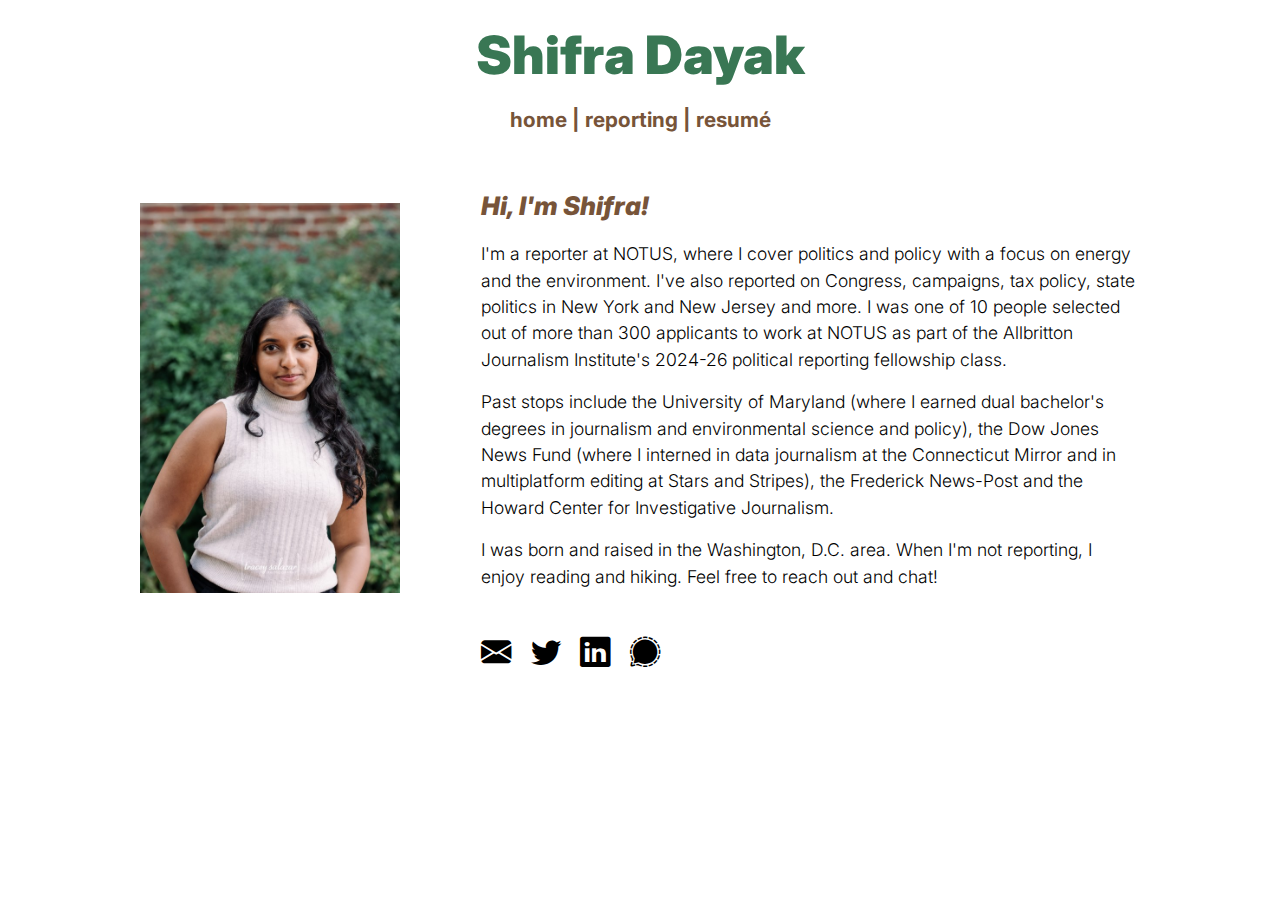
<file: index.html>
<!doctype html>

<html lang="en" >

<head>

  <title> Shifra Dayak's Portfolio </title>


  <link href="https://cdn.jsdelivr.net/npm/bootstrap@5.3.3/dist/css/bootstrap.min.css" rel="stylesheet">
  <link href="https://cdn.jsdelivr.net/npm/bootstrap-icons@1.11.1/font/bootstrap-icons.css" rel="stylesheet">
  <script src="https://cdn.jsdelivr.net/npm/bootstrap@5.0.1/dist/js/bootstrap.bundle.min.js" integrity="sha384-gtEjrD/SeCtmISkJkNUaaKMoLD0//ElJ19smozuHV6z3Iehds+3Ulb9Bn9Plx0x4" crossorigin="anonymous"></script>
  <link rel="stylesheet" href="https://cdn.jsdelivr.net/npm/bootstrap-icons@1.5.0/font/bootstrap-icons.css">

  <link rel="preconnect" href="https://fonts.googleapis.com">
  <link rel="preconnect" href="https://fonts.gstatic.com" crossorigin>
  <link href="https://fonts.googleapis.com/css2?family=Inter:wght@100;200;300;400;500;600;700;800;900&display=swap" rel="stylesheet">


  <link rel="stylesheet" type="text/css" href="style.css">

</head>

<body>
  <br>
  <h1> <a id= "headerlink" href="./index.html"> Shifra Dayak </a> </h1>
  <p id="navbar">
    <a id="navlink" href="./index.html"> home </a>|
    <a id="navlink" href="./clips.html"> reporting </a>|
    <a id="navlink" href="./resume.html"> resumé </a>
  <p>
  <br>

  <div class="row" id="aboutme">
    <div class="col-sm-4">
      <p> </p>
      <p> </p>
      <img id="headshot" src="headshot.jpeg" alt="Headshot of Shifra Dayak">
    </div>
    <div class="col-sm-8">
      <p class="sectionhead"> <i> Hi, I'm Shifra! </i> </p>
      <p> I'm a reporter at NOTUS, where I cover politics and policy with a focus on energy and the environment. I've also reported on Congress, campaigns, tax policy, state politics in New York and New Jersey and more. I was one of 10 people selected out of more than 300 applicants to work at NOTUS as part of the Allbritton Journalism Institute's 2024-26 political reporting fellowship class.  </p>
      <p> Past stops include the University of Maryland (where I earned dual bachelor's degrees in journalism and environmental science and policy), the Dow Jones News Fund (where I interned in data journalism at the Connecticut Mirror and in multiplatform editing at Stars and Stripes), the Frederick News-Post and the Howard Center for Investigative Journalism. </p>
      <p> I was born and raised in the Washington, D.C. area. When I'm not reporting, I enjoy reading and hiking. Feel free to reach out and chat!</p>
      <br>
      <div class="row" id="contact">
        <div class="col-md-3">
          <a target="_blank" href="mailto:shifrandayak@gmail.com"><i class="bi bi-envelope-fill"></i></a>
        </div>
        <div class="col-md-3">
          <a target="_blank" href="https://twitter.com/shifradayak"><i class="bi bi-twitter"></i></a>
        </div>
        <div class="col-md-3">
          <a target="_blank" href="https://www.linkedin.com/in/shifra-dayak"><i class="bi bi-linkedin"></i></a>
        </div>
        <div class="col-md-3">
        <a target="_blank" href="https://signal.me/#eu/IGdH9e9h1OEAc8gFdA9wuHtHreKucTM-vht5-bw80xBkUgEbwFFL2bu_BzYajYNM"><i class="bi bi-signal"></i></a>
        </div>
      </div>
    </div>
  </div>
</file>
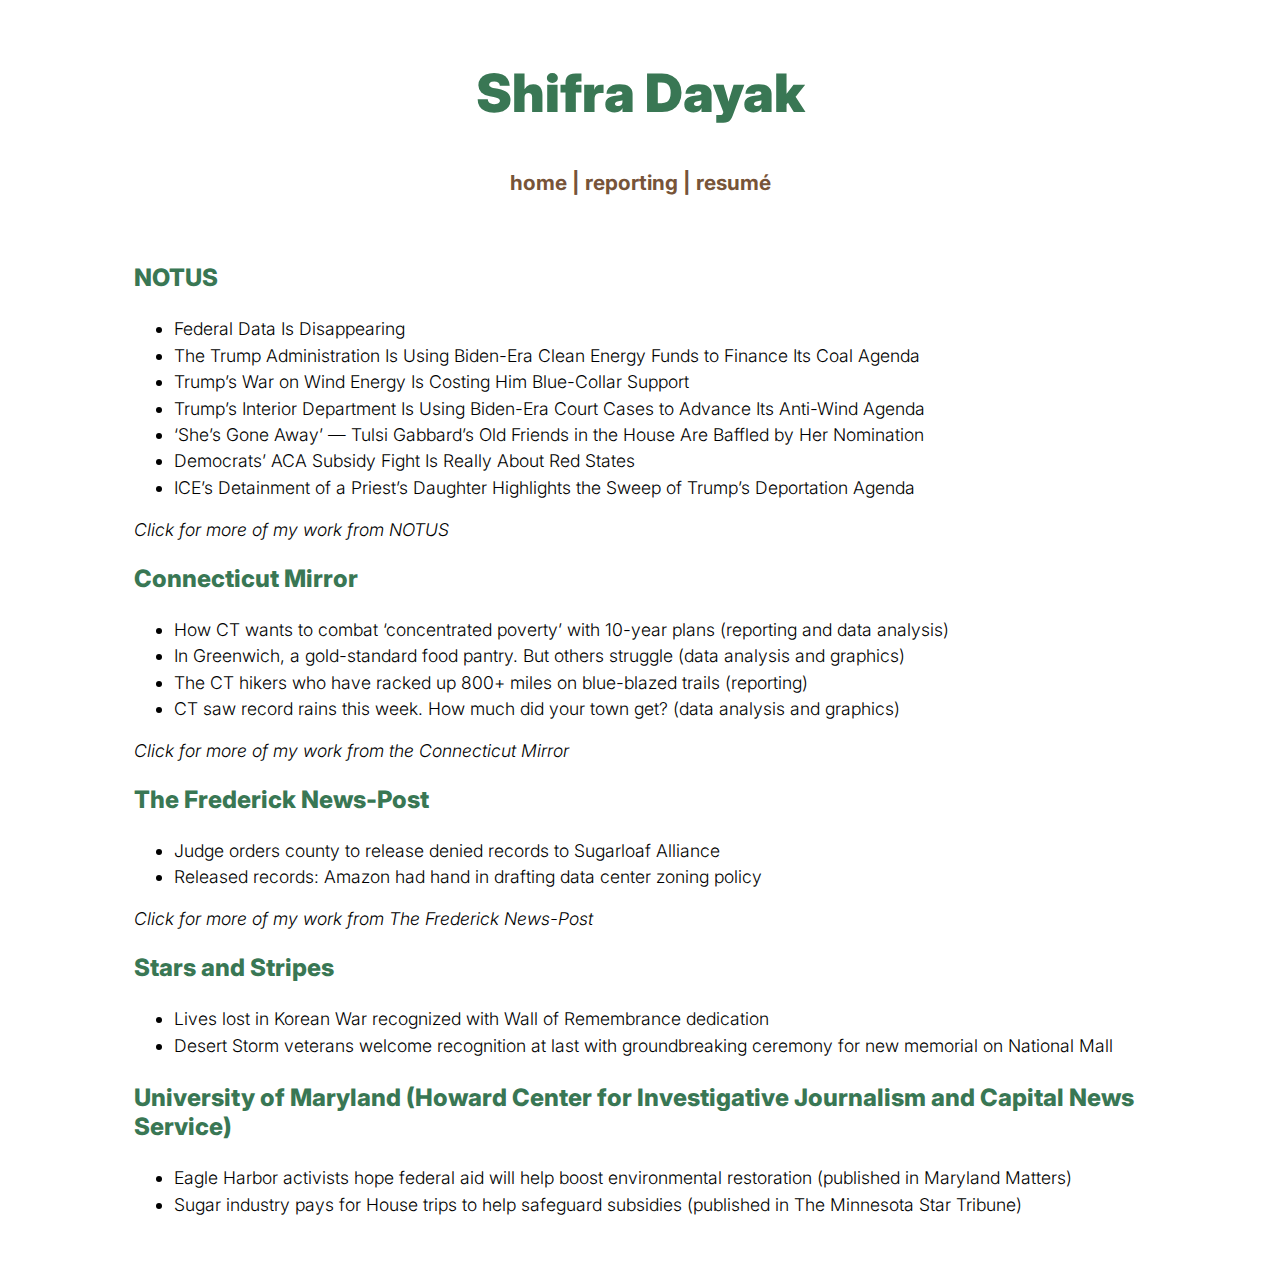
<file: clips.html>
<!doctype html>

<html lang="en" >

<head>

  <title> Shifra Dayak's Portfolio </title>

  <link href="https://cdn.jsdelivr.net/npm/bootstrap@5.0.1/dist/css/bootstrap.min.css" rel="stylesheet" integrity="sha384-+0n0xVW2eSR5OomGNYDnhzAbDsOXxcvSN1TPprVMTNDbiYZCxYbOOl7+AMvyTG2x" crossorigin="anonymous">
  <script src="https://cdn.jsdelivr.net/npm/bootstrap@5.0.1/dist/js/bootstrap.bundle.min.js" integrity="sha384-gtEjrD/SeCtmISkJkNUaaKMoLD0//ElJ19smozuHV6z3Iehds+3Ulb9Bn9Plx0x4" crossorigin="anonymous"></script>
  <link rel="stylesheet" href="https://cdn.jsdelivr.net/npm/bootstrap-icons@1.5.0/font/bootstrap-icons.css">

  <link rel="preconnect" href="https://fonts.googleapis.com">
  <link rel="preconnect" href="https://fonts.gstatic.com" crossorigin>
  <link href="https://fonts.googleapis.com/css2?family=Inter:wght@100;200;300;400;500;600;700;800;900&display=swap" rel="stylesheet">


  <link rel="stylesheet" type="text/css" href="style.css">

</head>

<body>

  <br>
  <h1> <a id= "headerlink" href="./index.html"> Shifra Dayak </a> </h1>
  <p id="navbar">
    <a id="navlink" href="./index.html"> home </a>|
    <a id="navlink" href="./clips.html"> reporting </a>|
    <a id="navlink" href="./resume.html"> resumé </a>
  <p>

<div id="clips">

<br>

    <p class="location"> NOTUS <p>
      <ul class="responsibilities">
        <li> <a target="_blank" href="https://www.notus.org/trump-white-house/federal-data-is-disappearing"> Federal Data Is Disappearing </a> </li>
        <li> <a target="_blank" href="https://www.notus.org/energy/trump-administration-biden-era-clean-energy-funds-coal-agenda"> The Trump Administration Is Using Biden-Era Clean Energy Funds to Finance Its Coal Agenda </a> </li>
        <li> <a target="_blank" href="https://www.notus.org/energy/trump-wind-energy-blue-collar-support"> Trump’s War on Wind Energy Is Costing Him Blue-Collar Support </a> </li>
        <li> <a target="_blank" href="https://www.notus.org/policy/department-of-justice-anti-wind-lawsuits"> Trump’s Interior Department Is Using Biden-Era Court Cases to Advance Its Anti-Wind Agenda </a> </li>
        <li> <a target="_blank" href="https://www.notus.org/trump-transition/tulsi-gabbard-house-democrats"> ‘She’s Gone Away’ — Tulsi Gabbard’s Old Friends in the House Are Baffled by Her Nomination </a> </li>
        <li> <a target="_blank" href="https://www.notus.org/democrats/democrats-aca-subsidy-fight-is-really-about-red-states"> Democrats’ ACA Subsidy Fight Is Really About Red States </a> </li>
        <li> <a target="_blank" href="https://www.notus.org/immigration/ices-detainment-yeonsoo-go"> ICE’s Detainment of a Priest’s Daughter Highlights the Sweep of Trump’s Deportation Agenda </a> </li>
      </ul>
      <p> <a target="_blank" href="https://www.notus.org/shifra-dayak"> <i> Click for more of my work from NOTUS </i> </a> <p>

      <p class="location"> Connecticut Mirror <p>
        <ul class="responsibilities">
          <li> <a target="_blank" href="https://ctmirror.org/2024/09/06/ct-concentrated-poverty-census-tracts/"> How CT wants to combat ‘concentrated poverty’ with 10-year plans (reporting and data analysis) </a> </li>
          <li> <a target="_blank" href="https://ctmirror.org/2024/08/25/ct-food-pantries-hunger-inequity/"> In Greenwich, a gold-standard food pantry. But others struggle (data analysis and graphics) </a></li>
          <li> <a target="_blank" href="https://ctmirror.org/2024/09/04/ct-hiking-cfpa-blue-blazed-trails/"> The CT hikers who have racked up 800+ miles on blue-blazed trails (reporting) </a> </li>
          <li> <a target="_blank" href="https://ctmirror.org/2024/08/23/ct-flooding-town-data/"> CT saw record rains this week. How much did your town get? (data analysis and graphics) </a> </li>
        </ul>
        <p> <a target="_blank" href="https://ctmirror.org/author/sdayak/"> <i> Click for more of my work from the Connecticut Mirror </i> </a> <p>

    <p class="location"> The Frederick News-Post <p>
      <ul class="responsibilities">
        <li> <a target="_blank" href="https://www.fredericknewspost.com/news/continuing_coverage/sugarloaf/judge-orders-county-to-release-denied-records-to-sugarloaf-alliance/article_b0610be0-3a9c-5883-b676-68c615aea0f7.html"> Judge orders county to release denied records to Sugarloaf Alliance </a> </li>
        <li> <a target="_blank" href="https://www.fredericknewspost.com/news/released-records-amazon-had-hand-in-drafting-data-center-zoning-policy/article_4fe9c8c3-2a0e-5f50-a270-062ea83962c8.html"> Released records: Amazon had hand in drafting data center zoning policy </a>  </li>
      </ul>
      <p> <a target="_blank" href="https://www.fredericknewspost.com/users/profile/shifra%20dayak/"> <i> Click for more of my work from The Frederick News-Post </i> </a> <p>

    <p class="location"> Stars and Stripes <p>
      <ul class="responsibilities">
        <li> <a target="_blank" href="https://www.stripes.com/veterans/2022-07-27/korean-war-wall-of-remembrance-6784772.html"> Lives lost in Korean War recognized with Wall of Remembrance dedication </a> </li>
        <li> <a target="_blank" href="https://www.stripes.com/history/2022-07-14/desert-storm-memorial-groundbreaking-6652268.html"> Desert Storm veterans welcome recognition at last with groundbreaking ceremony for new memorial on National Mall </a>  </li>
      </ul>

      <p class="location"> University of Maryland (Howard Center for Investigative Journalism and Capital News Service) <p>
        <ul class="responsibilities">
          <li> <a target="_blank" href="https://marylandmatters.org/2024/01/04/eagle-harbor-activists-hope-federal-aid-will-help-boost-environmental-restoration/"> Eagle Harbor activists hope federal aid will help boost environmental restoration (published in Maryland Matters) </a> </li>
          <li> <a target="_blank" href="https://www.startribune.com/sugar-industry-pays-for-house-trips-to-help-safeguard-subsidies/601155584"> Sugar industry pays for House trips to help safeguard subsidies (published in The Minnesota Star Tribune) </a>  </li>
        </ul>

    <br>
    <br>
</div>

</body>
</file>
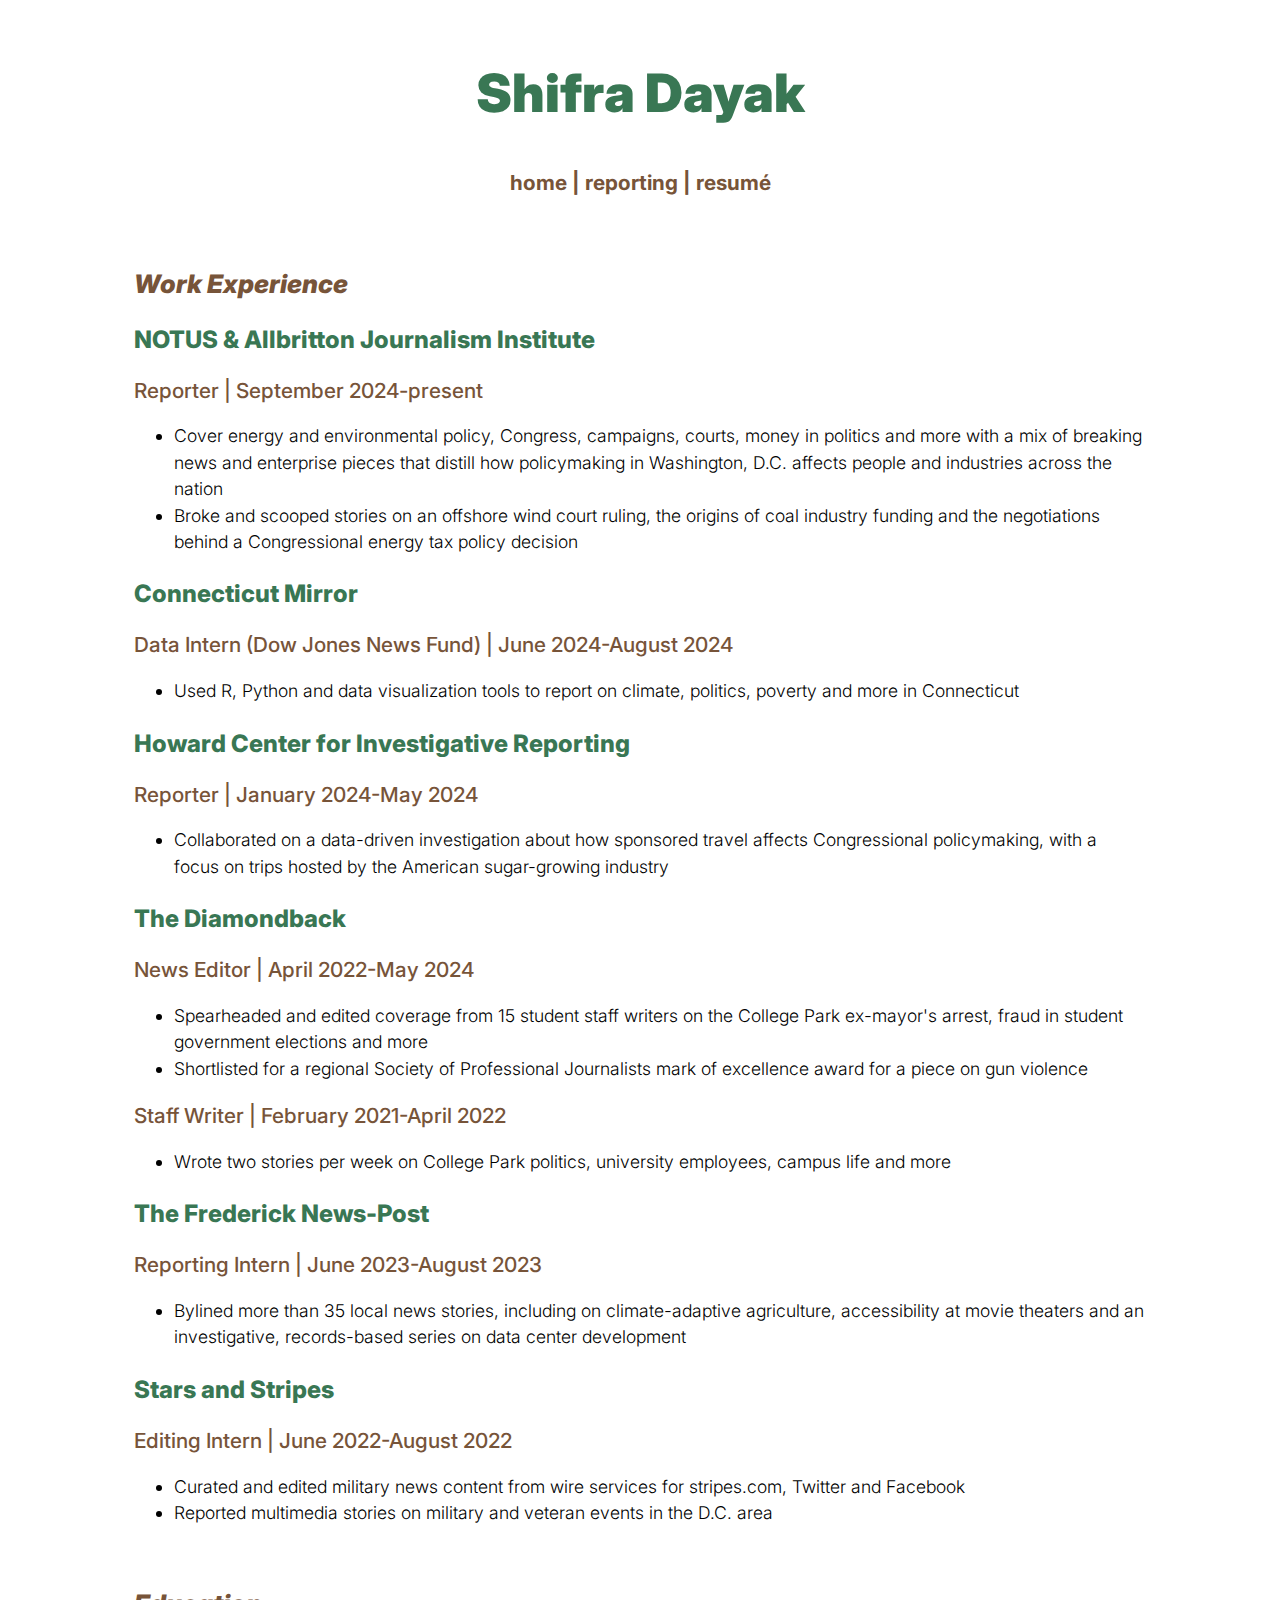
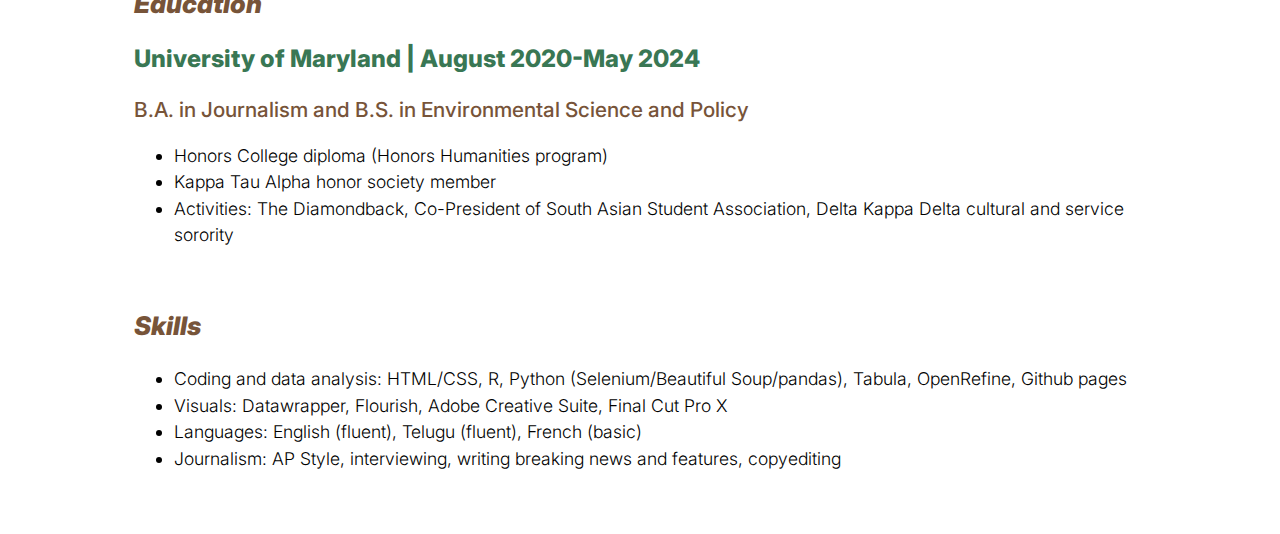
<file: resume.html>
<!doctype html>

<html lang="en" >

<head>

  <title> Shifra Dayak's Portfolio </title>

  <link href="https://cdn.jsdelivr.net/npm/bootstrap@5.0.1/dist/css/bootstrap.min.css" rel="stylesheet" integrity="sha384-+0n0xVW2eSR5OomGNYDnhzAbDsOXxcvSN1TPprVMTNDbiYZCxYbOOl7+AMvyTG2x" crossorigin="anonymous">
  <script src="https://cdn.jsdelivr.net/npm/bootstrap@5.0.1/dist/js/bootstrap.bundle.min.js" integrity="sha384-gtEjrD/SeCtmISkJkNUaaKMoLD0//ElJ19smozuHV6z3Iehds+3Ulb9Bn9Plx0x4" crossorigin="anonymous"></script>
  <link rel="stylesheet" href="https://cdn.jsdelivr.net/npm/bootstrap-icons@1.5.0/font/bootstrap-icons.css">

  <link rel="preconnect" href="https://fonts.googleapis.com">
  <link rel="preconnect" href="https://fonts.gstatic.com" crossorigin>
  <link href="https://fonts.googleapis.com/css2?family=Inter:wght@100;200;300;400;500;600;700;800;900&display=swap" rel="stylesheet">


  <link rel="stylesheet" type="text/css" href="style.css">

</head>

<body>

  <br>
  <h1> <a id= "headerlink" href="./index.html"> Shifra Dayak </a> </h1>
  <p id="navbar">
    <a id="navlink" href="./index.html"> home </a>|
    <a id="navlink" href="./clips.html"> reporting </a>|
    <a id="navlink" href="./resume.html"> resumé </a>
  <p>
  <br>

<div id="resume">

  <p class="sectionhead"> <i> Work Experience </i> <p>


  <p class="location"> NOTUS & Allbritton Journalism Institute <p>
  <p class="role"> Reporter | September 2024-present <p>
  <ul class="responsibilities">
    <li> Cover energy and environmental policy, Congress, campaigns, courts, money in politics and more with a mix of breaking news and enterprise pieces that distill how policymaking in Washington, D.C. affects people and industries across the nation </li>
    <li> Broke and scooped stories on an offshore wind court ruling, the origins of coal industry funding and the negotiations behind a Congressional energy tax policy decision </li>

  </ul>

  <p class="location"> Connecticut Mirror <p>
  <p class="role"> Data Intern (Dow Jones News Fund) | June 2024-August 2024 <p>
  <ul class="responsibilities">
    <li> Used R, Python and data visualization tools to report on climate, politics, poverty and more in Connecticut </li>
  </ul>


  <p class="location"> Howard Center for Investigative Reporting <p>
  <p class="role"> Reporter | January 2024-May 2024 <p>
  <ul class="responsibilities">
    <li> Collaborated on a data-driven investigation about how sponsored travel affects Congressional policymaking, with a focus on trips hosted by the American sugar-growing industry </li>
  </ul>

  <p class="location"> The Diamondback <p>
  <p class="role"> News Editor | April 2022-May 2024 <p>
  <ul class="responsibilities">
    <li> Spearheaded and edited coverage from 15 student staff writers on the College Park ex-mayor's arrest, fraud in student government elections and more </li>
    <li> Shortlisted for a regional Society of Professional Journalists mark of excellence award for a piece on gun violence </li>
  </ul>
  <p class="role"> Staff Writer | February 2021-April 2022 <p>
  <ul class="responsibilities">
    <li> Wrote two stories per week on College Park politics, university employees, campus life and more </li>
  </ul>


  <p class="location"> The Frederick News-Post <p>
  <p class="role"> Reporting Intern | June 2023-August 2023 <p>
    <ul class="responsibilities">
      <li> Bylined more than 35 local news stories, including on climate-adaptive agriculture, accessibility at movie theaters and an investigative, records-based series on data center development </li>
    </ul>

  <p class="location"> Stars and Stripes <p>
  <p class="role"> Editing Intern | June 2022-August 2022 <p>
  <ul class="responsibilities">
    <li> Curated and edited military news content from wire services for stripes.com, Twitter and Facebook </li>
    <li> Reported multimedia stories on military and veteran events in the D.C. area </li>

  </ul>

  <br>

  <p class="sectionhead"> <i> Education </i> <p>

  <p class="location"> University of Maryland | August 2020-May 2024 <p>
  <p class="role">  B.A. in Journalism and B.S. in Environmental Science and Policy<p>
  <ul class="responsibilities">
    <li> Honors College diploma (Honors Humanities program)</li>
    <li> Kappa Tau Alpha honor society member </li>
    <li> Activities: The Diamondback, Co-President of South Asian Student Association, Delta Kappa Delta cultural and service sorority  </li>
  </ul>

  <br>

    <p class="sectionhead"> <i> Skills </i> <p>


  <ul class="responsibilities">
    <li> Coding and data analysis: HTML/CSS, R, Python (Selenium/Beautiful Soup/pandas), Tabula, OpenRefine, Github pages </li>
    <li> Visuals: Datawrapper, Flourish, Adobe Creative Suite, Final Cut Pro X </li>
    <li> Languages: English (fluent), Telugu (fluent), French (basic) </li>
    <li> Journalism: AP Style, interviewing, writing breaking news and features, copyediting </li>
  </ul>

<br>
<br>

</div>

</body>
</file>
<file: style.css>
/* Styling for header */
h1 {
  font-family: 'Inter', sans-serif;
  font-weight: 900;
  text-align: center;
  color: #397754;
  font-size: 3.3rem;
}

/* Styling for navbar */
#navbar {
  text-align: center;
  font-family: 'Inter', sans-serif;
  font-size: 1.3rem;
  font-weight: bolder;
  color: #775439;
  padding-top: 9px;
  padding-bottom: 9px;
  width: 25%;
  margin: auto;
}

hr {
  width: 30%;
  border: 3px solid #d3b38c;
  margin: auto;
}

/* Styling for contact icons */

#contact {
  width: 30%;
  text-align: left;
}

.bi {
  color: black;
  font-size: 1.9rem;
}

.bi:hover {
  color: #775439;
}

/* Headshot */
#headshot {
  max-width: 82%;
  max-height: auto;
}

/* Sets width of bio */
#aboutme{
  width: 80%;
  margin: auto;
}

/* Styling for names/titles (including in resume) */
#name {
  font-family: 'Inter', sans-serif;
  font-size: 5rem;
  font-weight: 600;
  text-align: left;
  color: #775439;
}

/* Styling for all body text */
p {
  font-family: 'Inter', sans-serif;
  font-size: 1.1rem;
  font-weight: 300;
  text-align: left;
  color: black;
}

/* Styling for clips page text*/


/* Sets style for links */
a {
  color: black;
  text-decoration: none;
}

a:hover {
  color: #397754;
}

#navlink {
  color: #775439;
}

#navlink:hover {
    color: #397754;
}

#headerlink {
    color: #397754;
}

/* Resume and clips section styling */

#resume {
  width: 80%;
  margin: auto;
}

.sectionhead {
  font-family: 'Inter', sans-serif;
  font-size: 1.6rem;
  font-weight: 850;
  color: #775439;
}


.location {
  font-family: 'Inter', sans-serif;
  font-size: 1.5rem;
  font-weight: 800;
  text-align: left;
  color: #397754;
}

.role {
  font-family: 'Inter', sans-serif;
  font-size: 1.3rem;
  font-weight: 500;
  text-align: left;
  color: #775439;
}

.responsibilities {
  font-family: 'Inter', sans-serif;
  font-size: 1.1rem;
  font-weight: 300;
  text-align: left;
  line-height: 150%;
  color: black;
}

#clips {
  width: 80%;
  margin: auto;
}
</file>
